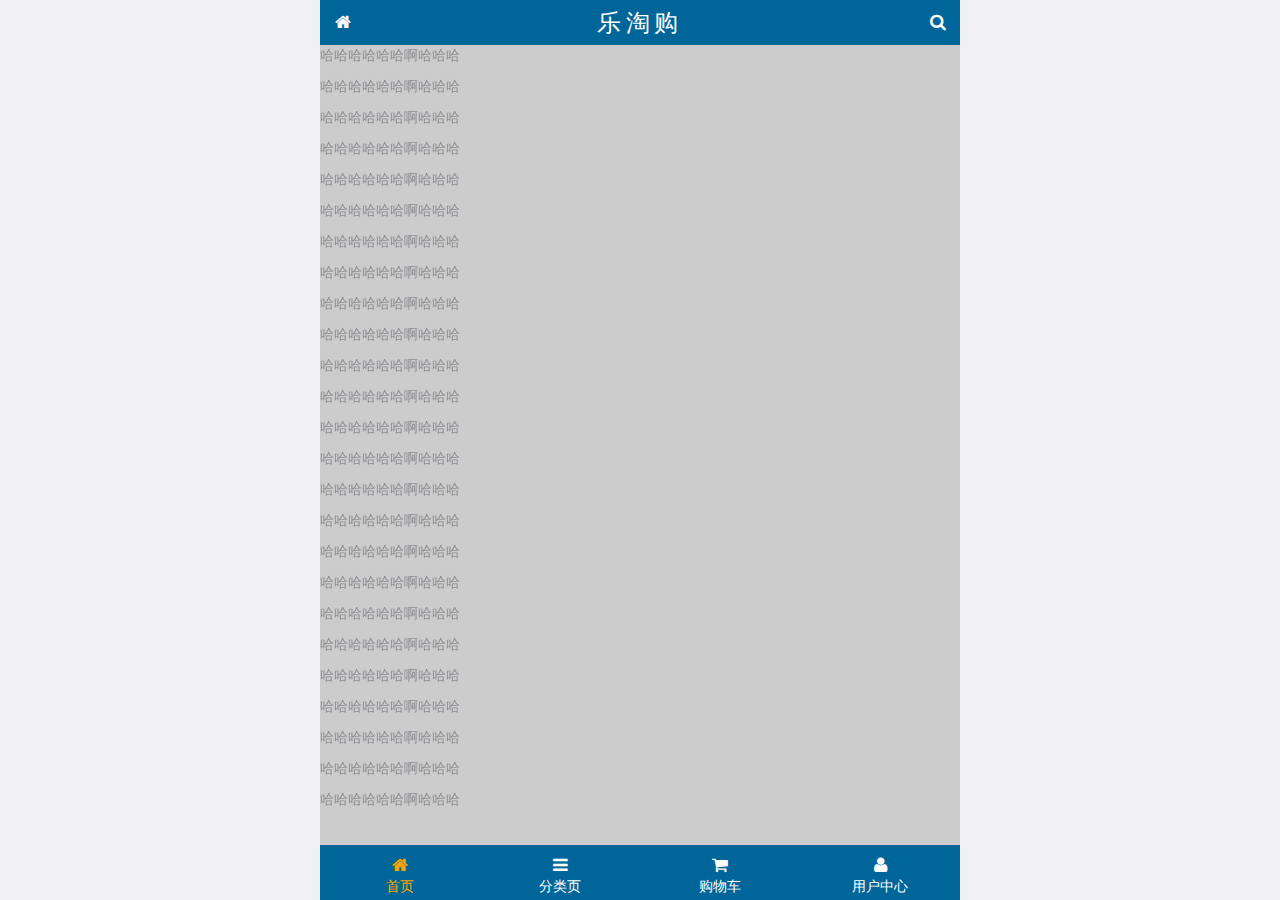
<file: 2/index.html>
<!DOCTYPE html>
<html lang="en">

<head>
    <meta charset="UTF-8">
    <meta name="viewport" content="width=device-width, initial-scale=1.0">
    <meta http-equiv="X-UA-Compatible" content="ie=edge">
    <link rel="stylesheet" href="./css/common.css">
    <link rel="stylesheet" href="./lib/mui/css/mui.css">
    <link rel="stylesheet" href="./lib/fa/css/font-awesome.css">
    <title>happy淘 phone</title>
</head>

<body>
    <div class="container">
        <!--------------- 头部区域 ------------------>
        <div class="header">
            <div class="icon_left">
                <a href="#">
                    <i class="fa fa-home"></i>
                </a>
            </div>
            <h3>乐淘购</h3>
            <div class="icon_right">
                <a href="#">
                    <i class="fa fa-search"></i>
                </a>
            </div>
        </div>
        <!--------------- 内容区域 ------------------>
        <div class="content">
            <div class="mui-scroll-wrapper">
                <div class="mui-scroll">
                    <p>哈哈哈哈哈哈啊哈哈哈</p>
                    <p>哈哈哈哈哈哈啊哈哈哈</p>
                    <p>哈哈哈哈哈哈啊哈哈哈</p>
                    <p>哈哈哈哈哈哈啊哈哈哈</p>
                    <p>哈哈哈哈哈哈啊哈哈哈</p>
                    <p>哈哈哈哈哈哈啊哈哈哈</p>
                    <p>哈哈哈哈哈哈啊哈哈哈</p>
                    <p>哈哈哈哈哈哈啊哈哈哈</p>
                    <p>哈哈哈哈哈哈啊哈哈哈</p>
                    <p>哈哈哈哈哈哈啊哈哈哈</p>
                    <p>哈哈哈哈哈哈啊哈哈哈</p>
                    <p>哈哈哈哈哈哈啊哈哈哈</p>
                    <p>哈哈哈哈哈哈啊哈哈哈</p>
                    <p>哈哈哈哈哈哈啊哈哈哈</p>
                    <p>哈哈哈哈哈哈啊哈哈哈</p>
                    <p>哈哈哈哈哈哈啊哈哈哈</p>
                    <p>哈哈哈哈哈哈啊哈哈哈</p>
                    <p>哈哈哈哈哈哈啊哈哈哈</p>
                    <p>哈哈哈哈哈哈啊哈哈哈</p>
                    <p>哈哈哈哈哈哈啊哈哈哈</p>
                    <p>哈哈哈哈哈哈啊哈哈哈</p>
                    <p>哈哈哈哈哈哈啊哈哈哈</p>
                    <p>哈哈哈哈哈哈啊哈哈哈</p>
                    <p>哈哈哈哈哈哈啊哈哈哈</p>
                    <p>哈哈哈哈哈哈啊哈哈哈</p>
                </div>
            </div>
        </div>
        <!--------------- 底部区域 ------------------>
        <div class="footer">
            <ul>
                <li><a class="current" href="#"><i class="fa fa-home"></i>
                        <p>首页</p>
                    </a></li>
                <li><a href="#"><i class="fa fa-bars"></i>
                        <p>分类页</p>
                    </a></li>
                <li><a href="#"><i class="fa fa-shopping-cart"></i>
                        <p>购物车</p>
                    </a></li>
                <li><a href="#"><i class="fa fa-user"></i>
                        <p>用户中心</p>
                    </a></li>
            </ul>
        </div>
    </div>

    <script src="./lib/mui/js/mui.js"></script>
    <script src="./lib/zepto/zepto.min.js"></script>
    <script src="./js/common.js"></script>
</body>

</html>
</file>
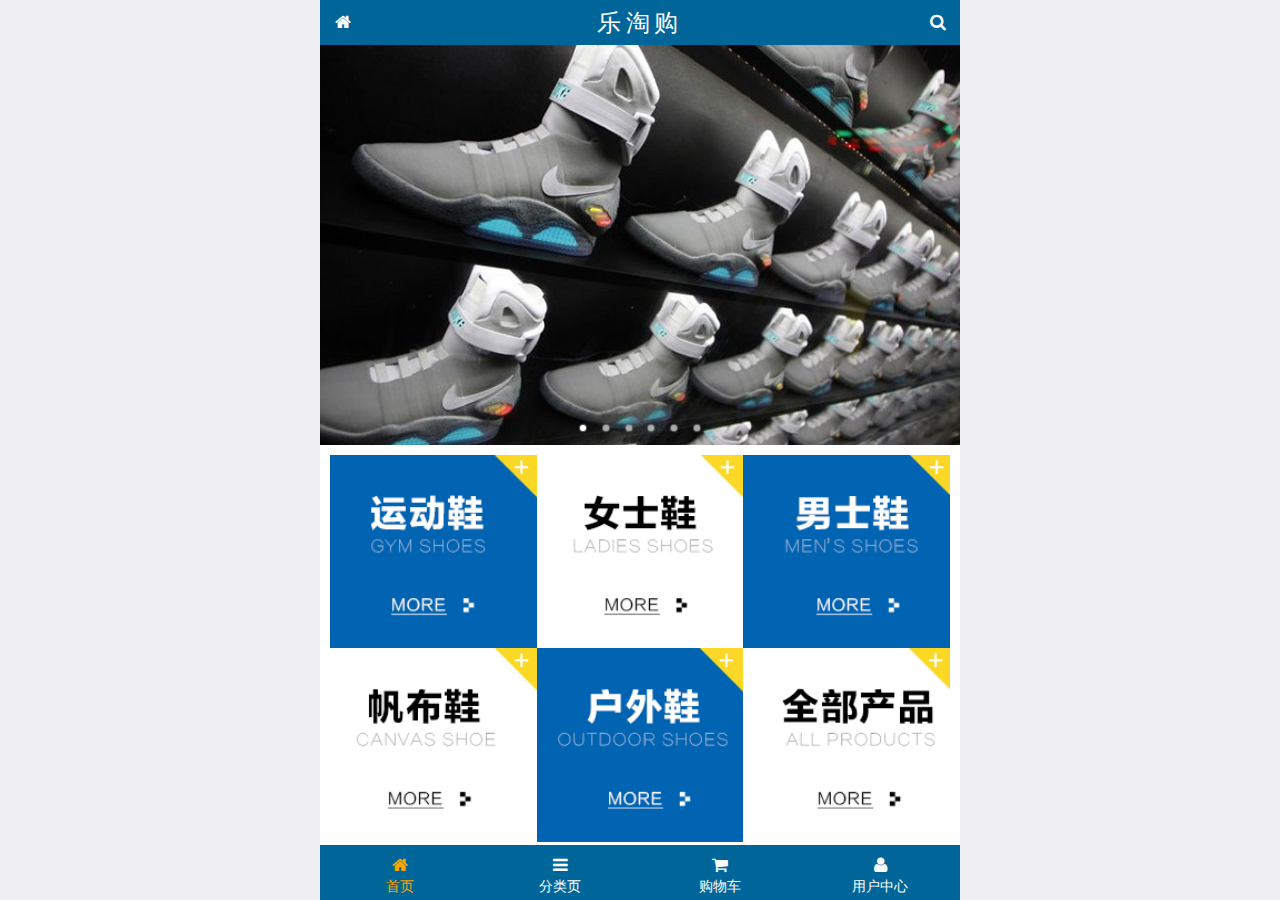
<file: public/front/index.html>
<!DOCTYPE html>
<html lang="en">

<head>
    <meta charset="UTF-8">
    <meta name="viewport" content="width=device-width, initial-scale=1.0">
    <meta http-equiv="X-UA-Compatible" content="ie=edge">
    <link rel="stylesheet" href="./css/common.css">
    <link rel="stylesheet" href="./lib/mui/css/mui.css">
    <link rel="stylesheet" href="./lib/fa/css/font-awesome.css">
    <title>happy淘 phone</title>
</head>

<body>
    <div class="container">
        <!--------------- 头部区域 ------------------>
        <div class="header">
            <div class="icon_left">
                <a href="#">
                    <i class="fa fa-home"></i>
                </a>
            </div>
            <h3>乐淘购</h3>
            <div class="icon_right">
                <a href="search.html">
                    <i class="fa fa-search"></i>
                </a>
            </div>
        </div>
        <!--------------- 内容区域 ------------------>
        <div class="content">
            <div class="mui-scroll-wrapper">
                <div class="mui-scroll">
                    <!--------------- 轮播图 ------------------>
                    <div class="mui-slider">
                        <div class="mui-slider-group">
                            <div class="mui-slider-item mui-slider-item-duplicate"><a href="#"><img src="./images/banner6.png" /></a></div>
                            <div class="mui-slider-item"><a href="#"><img src="./images/banner1.png" /></a></div>
                            <div class="mui-slider-item"><a href="#"><img src="./images/banner2.png" /></a></div>
                            <div class="mui-slider-item"><a href="#"><img src="./images/banner3.png" /></a></div>
                            <div class="mui-slider-item"><a href="#"><img src="./images/banner4.png" /></a></div>
                            <div class="mui-slider-item"><a href="#"><img src="./images/banner5.png" /></a></div>
                            <div class="mui-slider-item"><a href="#"><img src="./images/banner6.png" /></a></div>
                            <div class="mui-slider-item mui-slider-item-duplicate"><a href="#"><img src="./images/banner1.png" /></a></div>
                        </div>
                        <!-- 小圆点 -->
                        <div class="mui-slider-indicator">
                            <div class="mui-indicator mui-active"></div>
                            <div class="mui-indicator"></div>
                            <div class="mui-indicator"></div>
                            <div class="mui-indicator"></div>
                            <div class="mui-indicator"></div>
                            <div class="mui-indicator"></div>
                        </div>
                    </div>
                    <!--------------- 导航栏 ------------------>
                    <div class="nav">
                        <ul class="mui-clearfix">
                            <li><a href="#"><img src="./images/nav1.png" alt=""></a></li>
                            <li><a href="#"><img src="./images/nav2.png" alt=""></a></li>
                            <li><a href="#"><img src="./images/nav3.png" alt=""></a></li>
                            <li><a href="#"><img src="./images/nav4.png" alt=""></a></li>
                            <li><a href="#"><img src="./images/nav5.png" alt=""></a></li>
                            <li><a href="#"><img src="./images/nav6.png" alt=""></a></li>
                        </ul>
                    </div>
                    <!--------------- 商品区域 ------------------>
                    <div class="goods">
                        <ul>
                            <li><a href="#">
                                <img src="./images/product.jpg" alt="">
                                <p class="mui-ellipsis-2">adidas阿迪达斯 男式 场下休闲篮球鞋S83700场下休闲篮球鞋S83700 </p>
                                <p>
                                    <span class="price">￥560</span>
                                    <span class="oldPrice">￥580</span>
                                </p>
                                <button class="mui-btn mui-btn-primary">立即购买</button>
                            </a></li>
                            <li><a href="#">
                                <img src="./images/product.jpg" alt="">
                                <p class="mui-ellipsis-2">adidas阿迪达斯 男式 场下休闲篮球鞋S83700场下休闲篮球鞋S83700 </p>
                                <p>
                                    <span class="price">￥560</span>
                                    <span class="oldPrice">￥580</span>
                                </p>
                                <button class="mui-btn mui-btn-primary">立即购买</button>
                            </a></li>
                            <li><a href="#">
                                <img src="./images/product.jpg" alt="">
                                <p class="mui-ellipsis-2">adidas阿迪达斯 男式 场下休闲篮球鞋S83700场下休闲篮球鞋S83700 </p>
                                <p>
                                    <span class="price">￥560</span>
                                    <span class="oldPrice">￥580</span>
                                </p>
                                <button class="mui-btn mui-btn-primary">立即购买</button>
                            </a></li>
                            <li><a href="#">
                                <img src="./images/product.jpg" alt="">
                                <p class="mui-ellipsis-2">adidas阿迪达斯 男式 场下休闲篮球鞋S83700场下休闲篮球鞋S83700 </p>
                                <p>
                                    <span class="price">￥560</span>
                                    <span class="oldPrice">￥580</span>
                                </p>
                                <button class="mui-btn mui-btn-primary">立即购买</button>
                            </a></li>
                        </ul>
                    </div>
                </div>
            </div>
        </div>
        <!--------------- 底部区域 ------------------>
        <div class="footer">
            <ul>
                <li><a class="current" href="#"><i class="fa fa-home"></i>
                        <p>首页</p>
                    </a></li>
                <li><a href="category.html"><i class="fa fa-bars"></i>
                        <p>分类页</p>
                    </a></li>
                <li><a href="#"><i class="fa fa-shopping-cart"></i>
                        <p>购物车</p>
                    </a></li>
                <li><a href="#"><i class="fa fa-user"></i>
                        <p>用户中心</p>
                    </a></li>
            </ul>
        </div>
    </div>

    <script src="./lib/mui/js/mui.js"></script>
    <script src="./lib/zepto/zepto.min.js"></script>
    <script src="./js/common.js"></script>
</body>

</html>
</file>
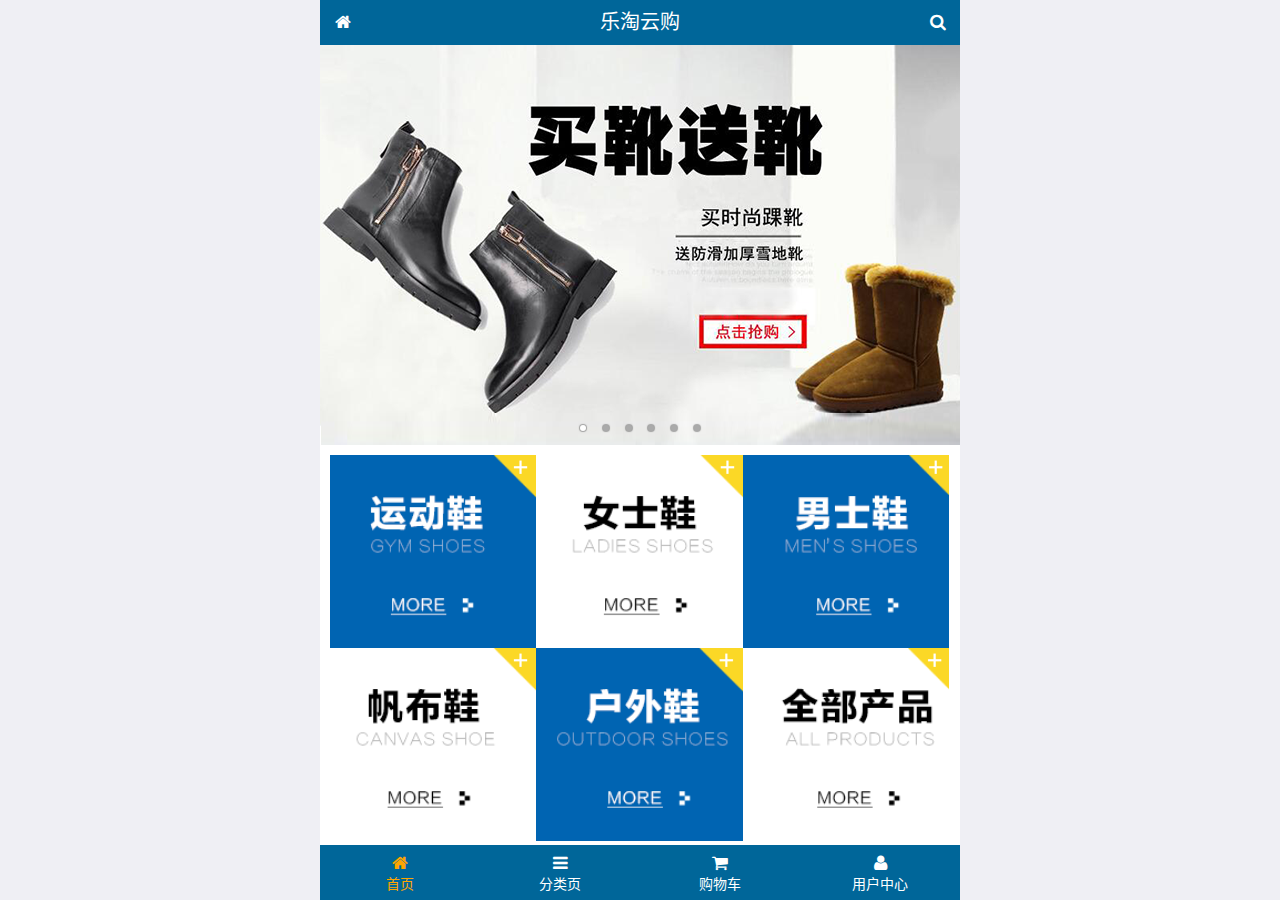
<file: public/front2/index.html>
<!DOCTYPE html>
<html lang="zh-CN">
<head>
  <meta charset="UTF-8">
  <title>乐淘电商</title>
  <meta name="viewport"
        content="width=device-width, user-scalable=no, initial-scale=1.0, maximum-scale=1.0, minimum-scale=1.0">
  <link rel="stylesheet" href="./lib/fa/css/font-awesome.min.css">
  <link rel="stylesheet" href="./lib/mui/css/mui.css">
  <link rel="stylesheet" href="./css/common.css">
  <link rel="stylesheet" href="./css/index.css">
</head>
<body>
<!-- 字体图标库的使用
     1. 引包
     2. 加类名
-->
<!--<span class="fa fa-heartbeat"></span>-->
<!--<span class="fa fa-hourglass-end"></span>-->


<!-- 由于有区域滚动, 中间内容是自适应的, 所以需要一个全屏容器 -->
<div class="lt_container">
  <div class="lt_header">
    <a href="index.html" class="icon_left"><i class="fa fa-home"></i></a>
    <h3>乐淘云购</h3>
    <a href="search.html" class="icon_right"><i class="fa fa-search"></i></a>
  </div>

  <div class="lt_main">
    <div class="mui-scroll-wrapper">
      <div class="mui-scroll">
        <!--这里放置真实显示的DOM内容-->

        <!-- 轮播图组件 -->
        <div class="mui-slider">
          <!-- 图片group区域 -->
          <div class="mui-slider-group mui-slider-loop">
            <!-- 添加两张假图 -->
            <div class="mui-slider-item mui-slider-item-duplicate"><a href="#"><img src="./images/banner6.png" /></a></div>

            <div class="mui-slider-item"><a href="#"><img src="./images/banner1.png" /></a></div>
            <div class="mui-slider-item"><a href="#"><img src="./images/banner2.png" /></a></div>
            <div class="mui-slider-item"><a href="#"><img src="./images/banner3.png" /></a></div>
            <div class="mui-slider-item"><a href="#"><img src="./images/banner4.png" /></a></div>
            <div class="mui-slider-item"><a href="#"><img src="./images/banner5.png" /></a></div>
            <div class="mui-slider-item"><a href="#"><img src="./images/banner6.png" /></a></div>

            <div class="mui-slider-item mui-slider-item-duplicate"><a href="#"><img src="./images/banner1.png" /></a></div>
          </div>

          <!-- 小圆点 -->
          <div class="mui-slider-indicator">
            <div class="mui-indicator mui-active"></div>
            <div class="mui-indicator"></div>
            <div class="mui-indicator"></div>
            <div class="mui-indicator"></div>
            <div class="mui-indicator"></div>
            <div class="mui-indicator"></div>
          </div>
        </div>


        <!-- 导航部分 -->
        <div class="lt_nav">
          <ul class="mui-clearfix">
            <li><a href="#"><img src="./images/nav1.png" alt=""></a></li>
            <li><a href="#"><img src="./images/nav2.png" alt=""></a></li>
            <li><a href="#"><img src="./images/nav3.png" alt=""></a></li>
            <li><a href="#"><img src="./images/nav4.png" alt=""></a></li>
            <li><a href="#"><img src="./images/nav5.png" alt=""></a></li>
            <li><a href="#"><img src="./images/nav6.png" alt=""></a></li>
          </ul>
        </div>

        <!-- 产品部分 -->
        <div class="lt_product">
          <ul class="mui-clearfix">
            <li>
              <a href="#">
                <img src="./images/product.jpg" alt="">
                <p class="mui-ellipsis-2">adidas阿迪达斯 男式 场下休闲篮球鞋S83700场下休闲篮球鞋S83700 </p>
                <p>
                  <span class="price">¥560</span>
                  <span class="oldPrice">¥580</span>
                </p>
                <button class="mui-btn mui-btn-primary">立即购买</button>
              </a>
            </li>
            <li>
              <a href="#">
                <img src="./images/product.jpg" alt="">
                <p class="mui-ellipsis-2">adidas阿迪达斯 男式 场下休闲篮球鞋S83700场下休闲篮球鞋S83700 </p>
                <p>
                  <span class="price">¥560</span>
                  <span class="oldPrice">¥580</span>
                </p>
                <button class="mui-btn mui-btn-primary">立即购买</button>
              </a>
            </li>
            <li>
              <a href="#">
                <img src="./images/product.jpg" alt="">
                <p class="mui-ellipsis-2">adidas阿迪达斯 男式 场下休闲篮球鞋S83700场下休闲篮球鞋S83700 </p>
                <p>
                  <span class="price">¥560</span>
                  <span class="oldPrice">¥580</span>
                </p>
                <button class="mui-btn mui-btn-primary">立即购买</button>
              </a>
            </li>
            <li>
              <a href="#">
                <img src="./images/product.jpg" alt="">
                <p class="mui-ellipsis-2">adidas阿迪达斯 男式 场下休闲篮球鞋S83700场下休闲篮球鞋S83700 </p>
                <p>
                  <span class="price">¥560</span>
                  <span class="oldPrice">¥580</span>
                </p>
                <button class="mui-btn mui-btn-primary">立即购买</button>
              </a>
            </li>
          </ul>
        </div>

      </div>
    </div>
  </div>

  <div class="lt_footer">
    <ul>
      <li>
        <a class="current" href="index.html">
          <i class="fa fa-home"></i>
          <p>首页</p>
        </a>
      </li>
      <li>
        <a href="category.html">
          <i class="fa fa-bars"></i>
          <p>分类页</p>
        </a>
      </li>
      <li>
        <a href="cart.html">
          <i class="fa fa-shopping-cart"></i>
          <p>购物车</p>
        </a>
      </li>
      <li>
        <a href="user.html">
          <i class="fa fa-user"></i>
          <p>用户中心</p>
        </a>
      </li>
    </ul>
  </div>
</div>



<script src="./lib/mui/js/mui.js"></script>
<script src="./lib/zepto/zepto.min.js"></script>
<script src="./js/common.js"></script>

</body>
</html>
</file>
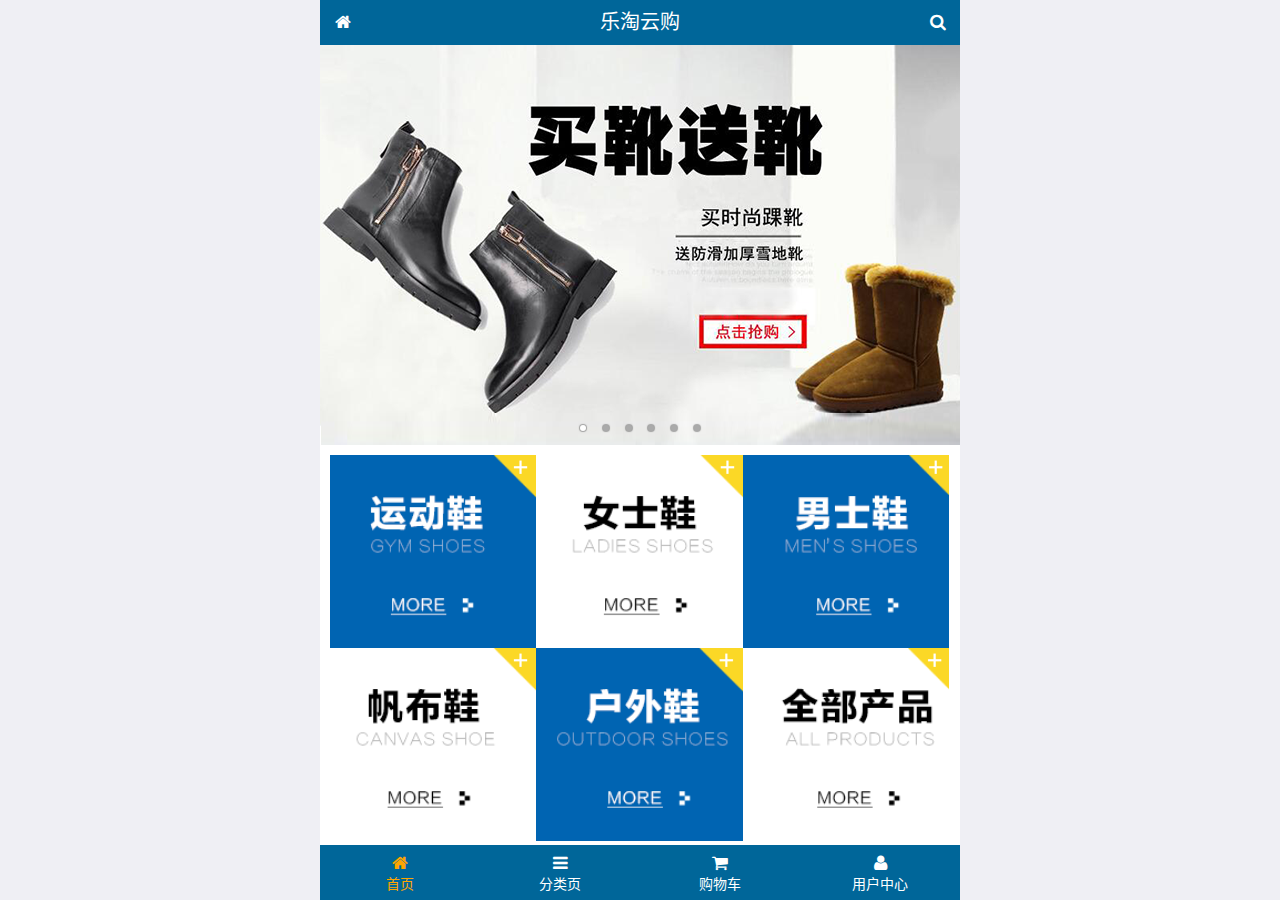
<file: public/mobile/index.html>
<!DOCTYPE html>
<html lang="zh-CN">
<head>
  <meta charset="UTF-8">
  <title>乐淘商城</title>
  <meta name="viewport" content="width=device-width, user-scalable=no, initial-scale=1.0, maximum-scale=1.0, minimum-scale=1.0">
  <!-- 引入字体图标库的css -->
  <link rel="stylesheet" href="./lib/fa/css/font-awesome.min.css">
  <link rel="stylesheet" href="./lib/mui/css/mui.css">
  <link rel="stylesheet" href="./css/common.css">
  <link rel="stylesheet" href="./css/index.css">
  <link rel="icon" href="favicon.ico">
</head>
<body>
<!--<span class="fa fa-pause"></span>-->
<!--<span class="mui-icon mui-icon-camera"></span>-->

<!-- 全屏容器 -->
<div class="lt_container">

  <!-- 乐淘头部 -->
  <div class="lt_header">
    <a href="index.html" class="icon_left"><i class="fa fa-home"></i></a>
    <h3>乐淘云购</h3>
    <a href="search.html" class="icon_right"><i class="fa fa-search"></i></a>
  </div>

  <!-- 乐淘主体 -->
  <div class="lt_main">
    <div class="mui-scroll-wrapper">
      <div class="mui-scroll">
        <!--这里放置真实显示的DOM内容-->

        <!-- 轮播图 -->
        <div class="mui-slider">

          <!-- 图片区域 -->
          <div class="mui-slider-group mui-slider-loop">
            <!-- 添加假图 -->
            <div class="mui-slider-item mui-slider-item-duplicate">
              <a href="#"><img src="./images/banner6.png" /></a>
            </div>

            <div class="mui-slider-item"><a href="#"><img src="./images/banner1.png" /></a></div>
            <div class="mui-slider-item"><a href="#"><img src="./images/banner2.png" /></a></div>
            <div class="mui-slider-item"><a href="#"><img src="./images/banner3.png" /></a></div>
            <div class="mui-slider-item"><a href="#"><img src="./images/banner4.png" /></a></div>
            <div class="mui-slider-item"><a href="#"><img src="./images/banner5.png" /></a></div>
            <div class="mui-slider-item"><a href="#"><img src="./images/banner6.png" /></a></div>

            <!-- 添加假图 -->
            <div class="mui-slider-item mui-slider-item-duplicate">
              <a href="#"><img src="./images/banner1.png" /></a>
            </div>
          </div>

          <!-- 小圆点结构 -->
          <div class="mui-slider-indicator">
            <div class="mui-indicator mui-active"></div>
            <div class="mui-indicator"></div>
            <div class="mui-indicator"></div>
            <div class="mui-indicator"></div>
            <div class="mui-indicator"></div>
            <div class="mui-indicator"></div>
          </div>

        </div>

        <!-- 导航区域 -->
        <div class="lt_nav">
          <ul class="mui-clearfix">
            <li><a href="#"><img src="./images/nav1.png" alt=""></a></li>
            <li><a href="#"><img src="./images/nav2.png" alt=""></a></li>
            <li><a href="#"><img src="./images/nav3.png" alt=""></a></li>
            <li><a href="#"><img src="./images/nav4.png" alt=""></a></li>
            <li><a href="#"><img src="./images/nav5.png" alt=""></a></li>
            <li><a href="#"><img src="./images/nav6.png" alt=""></a></li>
          </ul>
        </div>

        <!-- 产品区域 -->
        <div class="lt_product">
          <ul>
            <li class="lt_product_item">
              <a href="#">
                <img src="./images/product.jpg" alt="">
                <p class="info mui-ellipsis-2">adidas阿迪达斯 男式 场下休闲篮球鞋S83700场下休闲篮球鞋S83700 </p>
                <p>
                  <span class="price">¥560</span>
                  <span class="oldPrice">¥580</span>
                </p>
                <button class="mui-btn mui-btn-primary">立即购买</button>
              </a>
            </li>
            <li class="lt_product_item">
              <a href="#">
                <img src="./images/product.jpg" alt="">
                <p class="info mui-ellipsis-2">adidas阿迪达斯 男式 场下休闲篮球鞋S83700场下休闲篮球鞋S83700 </p>
                <p>
                  <span class="price">¥560</span>
                  <span class="oldPrice">¥580</span>
                </p>
                <button class="mui-btn mui-btn-primary">立即购买</button>
              </a>
            </li>
            <li class="lt_product_item">
              <a href="#">
                <img src="./images/product.jpg" alt="">
                <p class="info mui-ellipsis-2">adidas阿迪达斯 男式 场下休闲篮球鞋S83700场下休闲篮球鞋S83700 </p>
                <p>
                  <span class="price">¥560</span>
                  <span class="oldPrice">¥580</span>
                </p>
                <button class="mui-btn mui-btn-primary">立即购买</button>
              </a>
            </li>
            <li class="lt_product_item">
              <a href="#">
                <img src="./images/product.jpg" alt="">
                <p class="info mui-ellipsis-2">adidas阿迪达斯 男式 场下休闲篮球鞋S83700场下休闲篮球鞋S83700 </p>
                <p>
                  <span class="price">¥560</span>
                  <span class="oldPrice">¥580</span>
                </p>
                <button class="mui-btn mui-btn-primary">立即购买</button>
              </a>
            </li>
            <li class="lt_product_item">
              <a href="#">
                <img src="./images/product.jpg" alt="">
                <p class="info mui-ellipsis-2">adidas阿迪达斯 男式 场下休闲篮球鞋S83700场下休闲篮球鞋S83700 </p>
                <p>
                  <span class="price">¥560</span>
                  <span class="oldPrice">¥580</span>
                </p>
                <button class="mui-btn mui-btn-primary">立即购买</button>
              </a>
            </li>
            <li class="lt_product_item">
              <a href="#">
                <img src="./images/product.jpg" alt="">
                <p class="info mui-ellipsis-2">adidas阿迪达斯 男式 场下休闲篮球鞋S83700场下休闲篮球鞋S83700 </p>
                <p>
                  <span class="price">¥560</span>
                  <span class="oldPrice">¥580</span>
                </p>
                <button class="mui-btn mui-btn-primary">立即购买</button>
              </a>
            </li>
            <li class="lt_product_item">
              <a href="#">
                <img src="./images/product.jpg" alt="">
                <p class="info mui-ellipsis-2">adidas阿迪达斯 男式 场下休闲篮球鞋S83700场下休闲篮球鞋S83700 </p>
                <p>
                  <span class="price">¥560</span>
                  <span class="oldPrice">¥580</span>
                </p>
                <button class="mui-btn mui-btn-primary">立即购买</button>
              </a>
            </li>
            <li class="lt_product_item">
              <a href="#">
                <img src="./images/product.jpg" alt="">
                <p class="info mui-ellipsis-2">adidas阿迪达斯 男式 场下休闲篮球鞋S83700场下休闲篮球鞋S83700 </p>
                <p>
                  <span class="price">¥560</span>
                  <span class="oldPrice">¥580</span>
                </p>
                <button class="mui-btn mui-btn-primary">立即购买</button>
              </a>
            </li>
          </ul>
        </div>

      </div>
    </div>
  </div>

  <!-- 乐淘底部 -->
  <div class="lt_footer">
    <ul>
      <li><a href="index.html" class="current"><i class="fa fa-home"></i><p>首页</p></a></li>
      <li><a href="category.html"><i class="fa fa-bars"></i><p>分类页</p></a></li>
      <li><a href="cart.html"><i class="fa fa-shopping-cart"></i><p>购物车</p></a></li>
      <li><a href="user.html"><i class="fa fa-user"></i><p>用户中心</p></a></li>
    </ul>
  </div>
</div>


<script src="./lib/zepto/zepto.min.js"></script>
<script src="./lib/mui/js/mui.js"></script>
<script src="./js/common.js"></script>
</body>
</html>
</file>
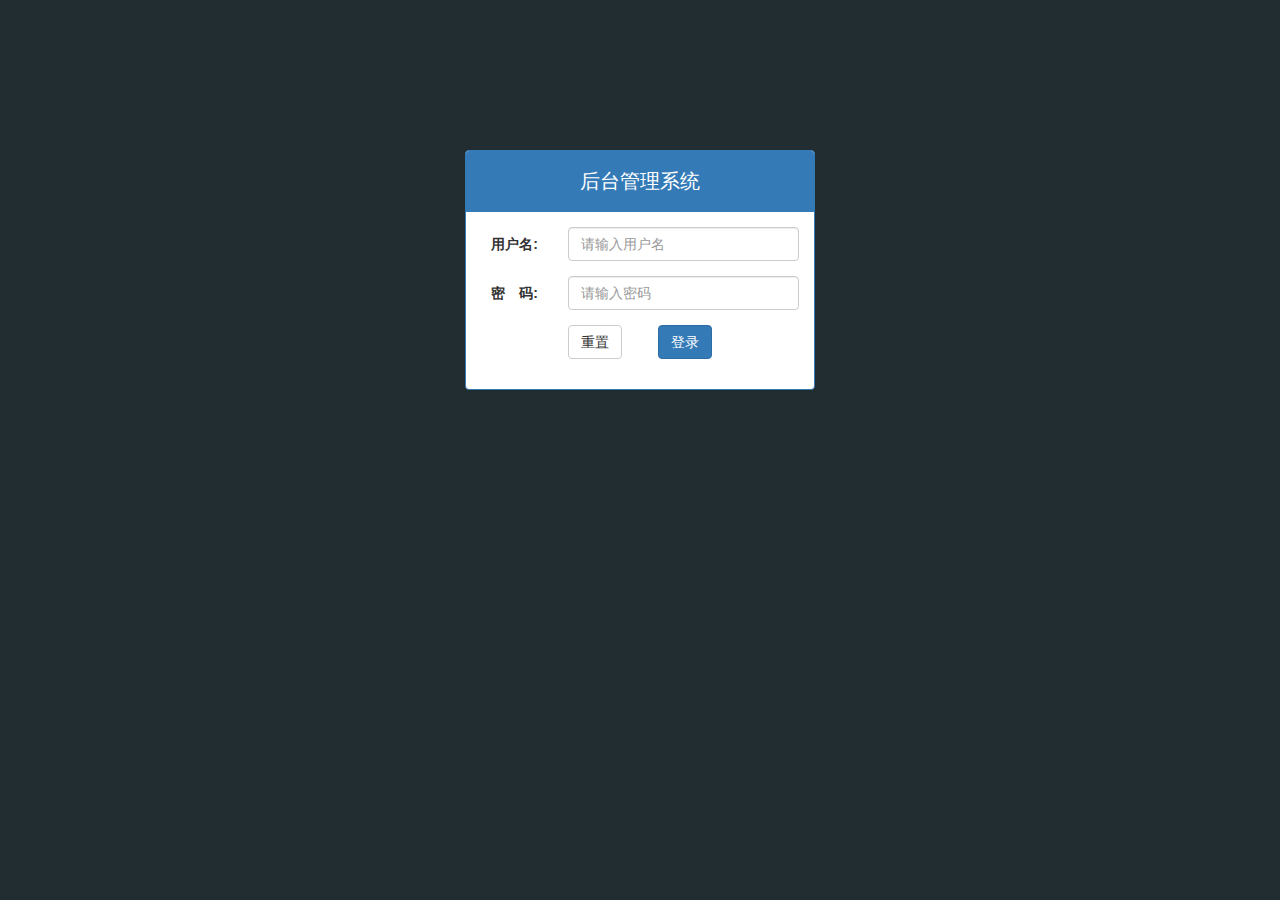
<file: login.html>
<!DOCTYPE html>
<html lang="en">

<head>
    <meta charset="UTF-8">
    <meta name="viewport" content="width=device-width, initial-scale=1.0">
    <meta http-equiv="X-UA-Compatible" content="ie=edge">
    <link rel="stylesheet" href="./lib/bootstrap/css/bootstrap.css">
    <link rel="stylesheet" href="./lib/bootstrap-validator/css/bootstrapValidator.min.css">
    <link rel="stylesheet" href="./lib/nprogress/nprogress.css">
    <link rel="stylesheet" href="./css/common.css">
    <title>happy淘</title>
</head>

<body class="body_bg">

    <div class="container">
        <div class="col-lg-4 col-lg-offset-4 mar-t">
            <div class="panel panel-primary">
                <div class="panel-heading">
                    <h3 class="panel-title">后台管理系统</h3>
                </div>
                <div class="panel-body"> 
                    <form id="form" class="form-horizontal">
                        <div class="form-group">
                            <label for="username" class="col-sm-3 control-label">用户名:</label>
                            <div class="col-sm-9">
                                <input name="username" type="text" class="form-control" id="username" placeholder="请输入用户名">
                            </div>
                        </div>
                        <div class="form-group">
                            <label for="password" class="col-sm-3 control-label">密　码:</label>
                            <div class="col-sm-9">
                                <input name="password" type="password" class="form-control" id="password" placeholder="请输入密码">
                            </div>
                        </div>
                        <div class="form-group">
                            <div class="col-sm-offset-3 col-sm-6">
                                <button class="btn btn-default pull-left" type="reset" class="btn btn-default">重置</button>
                                <button class="btn btn-primary pull-right" type="submit" class="btn btn-default">登录</button>
                            </div>
                        </div>
                    </form>
                </div>
            </div>
        </div>
    </div>

    <script src="./lib/jquery/jquery.min.js"></script>
    <script src="./lib/bootstrap/js/bootstrap.min.js"></script>
    <script src="./lib/bootstrap-validator/js/bootstrapValidator.min.js"></script>
    <script src="./lib/nprogress/nprogress.js"></script>
    <script src="./js/login.js"></script>
    <script src="./js/common.js"></script>
</body>

</html>
</file>
<file: 2/css/common.css>
html, body{
  width: 100%;
  height: 100%;
}

ul,li,ol{
  list-style: none;
  padding: 0;
  margin: 0;
}


.container{
  max-width: 640px;
  height: 100%;
  width: 100%;
  background-color: #ccc;
  margin: 0 auto;
  position: relative;
  overflow: hidden;
  padding-top: 45px;
  padding-bottom: 55px;
}

/* -------------- 头部区域 ---------------- */
.header{
  height: 45px;
  width: 100%;
  background-color: #006699;
  position: absolute;
  top: 0;
  left: 0;
  padding: 0 45px 0 45px;
  text-align: center;
}

.header h3{
  margin: 0;
  padding: 0;
  line-height: 45px;
  color: #fff;
  font-weight: 400;
  letter-spacing: .2em;
}

.header .icon_left,
.header .icon_right{
  width: 45px;
  height: 45px;
  position: absolute;
  top: 0;
  text-align: center;
  line-height: 45px;
}

.header .icon_left i,
.header .icon_right i{
  color: #fff;
}

.header .icon_left{
  left: 0;
}

.header .icon_right{
  right: 0;
}

/* -------------- 内容区域 ---------------- */
.content{
  width: 100%;
  height: 100%;
  position: relative;
}

/* -------------- 底部区域 ---------------- */
.footer{
  width: 100%;
  height: 55px;
  background-color: #006699;
  position: absolute;
  bottom: 0;
  left: 0;
  text-align: center;
}

.footer li{
  width: 25%;
  float: left;
  margin-top: 10px;
}

.footer li a{
  color: #fff;
}

.footer li a p{
  color: #fff;
}

.footer li a.current{
  color: #FFA500;
}

.footer li a.current p{
  color: #FFA500;
}
</file>
<file: public/front/css/common.css>
html, body{
  width: 100%;
  height: 100%;
}

ul,li,ol{
  list-style: none;
  padding: 0;
  margin: 0;
}


.container{
  max-width: 640px;
  height: 100%;
  width: 100%;
  margin: 0 auto;
  position: relative;
  overflow: hidden;
  padding-top: 45px;
  padding-bottom: 55px;
  background-color: #fff;
}

/* -------------- 头部区域 ---------------- */
.header{
  height: 45px;
  width: 100%;
  background-color: #006699;
  position: absolute;
  top: 0;
  left: 0;
  padding: 0 45px 0 45px;
  text-align: center;
}

.header h3{
  margin: 0;
  padding: 0;
  line-height: 45px;
  color: #fff;
  font-weight: 400;
  letter-spacing: .2em;
}

.header .icon_left,
.header .icon_right{
  width: 45px;
  height: 45px;
  position: absolute;
  top: 0;
  text-align: center;
  line-height: 45px;
}

.header .icon_left i,
.header .icon_right i{
  color: #fff;
}

.header .icon_left{
  left: 0;
}

.header .icon_right{
  right: 0;
}

/* -------------- 内容区域 ---------------- */
.content{
  width: 100%;
  height: 100%;
  position: relative;
}

/* -------------- 导航区域 ---------------- */
.content .nav{
  padding: 10px;
}

.content .nav li {
  width: 33.33%;
  float: left;
}

.content .nav li img{
  display: block;
  width: 100%;
}

/* -------------- 商品区域 ---------------- */
.goods{
  padding: 10px;
}

.goods li{
  width: 48%;
  border: 1px solid #ccc;
  border-radius: 10px;
  float: left;
  padding: 10px;
  margin-top: 10px;
  text-align: center;
}

.goods li:nth-child(2n+1){
  margin-right: 4%;
}

.goods li img{
  display: block;
  width: 100%;
}

.goods li .price{
  color: red;
}

.goods li .oldPrice{
  text-decoration: line-through;
}

/* -------------- 底部区域 ---------------- */
.footer{
  width: 100%;
  height: 55px;
  background-color: #006699;
  position: absolute;
  bottom: 0;
  left: 0;
  text-align: center;
}

.footer li{
  width: 25%;
  float: left;
  margin-top: 10px;
}

.footer li a{
  color: #fff;
}

.footer li a p{
  color: #fff;
}

.footer li a.current{
  color: #FFA500;
}

.footer li a.current p{
  color: #FFA500;
}
</file>
<file: public/front2/css/common.css>
/* 重置 ul 默认样式 */
ul {
  list-style: none;
  margin: 0;
  padding: 0;
}
img {
  display: block;
  width: 100%;
}


html, body {
  width: 100%;
  height: 100%;
}
.lt_container {
  width: 100%;
  height: 100%;
  background-color: #fff;
  max-width: 640px;
  min-width: 320px;
  margin: 0 auto;
  padding-top: 45px;
  padding-bottom: 55px;
  position: relative;
  overflow: hidden;
}
.lt_header {
  width: 100%;
  height: 45px;
  position: absolute;
  left: 0;
  top: 0;
  background-color: #006699;
  padding: 0 45px;
}
.lt_header .icon_left,
.lt_header .icon_right {
  width: 45px;
  height: 45px;
  position: absolute;
  top: 0;
  text-align: center;
  line-height: 45px;
  color: #fff;
}
.lt_header .icon_left {
  left: 0;
}
.lt_header .icon_right {
  right: 0;
}
.lt_header h3 {
  font-size: 20px;
  text-align: center;
  color: #fff;
  line-height: 45px;
  font-weight: normal;
  margin: 0;
}



.lt_footer {
  width: 100%;
  height: 55px;
  position: absolute;
  left: 0;
  bottom: 0;
  background-color: #006699;
}
.lt_footer li {
  float: left;
  width: 25%;
}
.lt_footer li a {
  display: block;
  text-align: center;
  color: #fff;
  padding-top: 8px;
}
.lt_footer li a p {
  margin: 0;
  color: #fff;
}
.lt_footer li a.current {
  color: orange;
}
.lt_footer li a.current p {
  color: orange;
}


.lt_main {
  width: 100%;
  height: 100%;
  /* 由于mui的区域滚动, 是基于定位来, 布局容器的(宽高百分之百), 父元素需要有定位 */
  position: relative;
}



/* 公共的搜索框样式 */
.lt_search {
  padding: 10px;
  position: relative;
}
.lt_search .search_input {
  font-size: 12px;
  margin: 0;
  height: 34px;
  border: 1px solid #007AFF;
  border-radius: 5px;
}
.lt_search .search_btn {
  position: absolute;
  right: 10px;
  top: 10px;
  border-radius: 0px 5px 5px 0px;
}



/* 公共的产品样式 */

.lt_product {
  padding: 10px;
  text-align: center;
}
.lt_product li {
  float: left;
  width: 48%;
  border: 1px solid #ccc;
  border-radius: 4px;
  margin-bottom: 20px;
}
.lt_product li:nth-child(2n+1) {
  margin-right: 4%;
}
.lt_product li a {
  display: block;
  padding: 10px;
}
.lt_product li .price {
  color: red;
}
.lt_product li .oldPrice {
  text-decoration: line-through;
}
</file>
<file: public/front2/css/index.css>
.lt_nav {
  padding: 10px;
}
.lt_nav li {
  float: left;
  width: 33.3%;
}



.lt_product {
  padding: 10px;
  text-align: center;
}
.lt_product li {
  float: left;
  width: 48%;
  border: 1px solid #ccc;
  border-radius: 4px;
  margin-bottom: 20px;
}
.lt_product li:nth-child(2n+1) {
  margin-right: 4%;
}
.lt_product li a {
  display: block;
  padding: 10px;
}
.lt_product li .price {
  color: red;
}
.lt_product li .oldPrice {
  text-decoration: line-through;
}
</file>
<file: public/mobile/css/common.css>
html, body {
  width: 100%;
  height: 100%;
}

ul {
  list-style: none;
  margin: 0;
  padding: 0;
}
img {
  display: block;
  width: 100%;
}

/* 全屏容器 */
.lt_container {
  width: 100%;
  height: 100%;
  background-color: #fff;
  min-width: 320px;
  max-width: 640px;
  margin: 0 auto;
  position: relative;
  padding-top: 45px;
  padding-bottom: 55px;
}

.lt_header {
  position: absolute;
  left: 0;
  top: 0;
  width: 100%;
  height: 45px;
  background-color: #006699;
  padding-left: 45px;
  padding-right: 45px;
}

.lt_header .icon_left,
.lt_header .icon_right {
  width: 45px;
  height: 45px;
  line-height: 45px;
  text-align: center;
  position: absolute;
  top: 0;
  color: #fff;
}
.lt_header .icon_left {
  left: 0;
}
.lt_header .icon_right {
  right: 0;
}

.lt_header h3 {
  height: 45px;
  line-height: 45px;
  color: #fff;
  font-size: 20px;
  text-align: center;
  margin: 0;
  font-weight: normal;
}



.lt_footer {
  position: absolute;
  left: 0;
  bottom: 0;
  width: 100%;
  height: 55px;
  background-color: #006699;
  overflow: hidden;
}
.lt_footer li {
  float: left;
  width: 25%;
  text-align: center;
}
.lt_footer li a {
  width: 100%;
  height: 100%;
  display: block;
  color: #fff;
  padding-top: 8px;
}
.lt_footer li p {
  color: #fff;
  margin: 0;
}

.lt_footer li a.current {
  color: orange;
}
.lt_footer li a.current p{
  color: orange;
}



.lt_main {
  width: 100%;
  height: 100%;
  position: relative;
}



/* 公共的搜索框样式 */
.lt_search {
  padding: 10px;
  position: relative;
}
.lt_search .search_input {
  height: 34px;
  font-size: 12px;
  margin: 0;
  border-radius: 5px;
  border: 1px solid #007AFF;
}
.lt_search .search_btn {
  position: absolute;
  right: 10px;
  top: 10px;
  border-radius: 0 5px 5px 0;
}



/* 公共的商品样式 */
.lt_product {
  padding: 10px;
}
.lt_product_item {
  border: 1px solid #ccc;
  padding: 10px;
  float: left;
  width: 48%;
  margin-bottom: 10px;
  text-align: center;
}
.lt_product_item a {
  display: block;
  width: 100%;
  height: 100%;
}
.lt_product_item:nth-child(2n+1) {
  margin-right: 4%;
}
.lt_product_item .info {
  text-align: left;
  height: 40px;
}
.lt_product_item .price {
  color: red;
}
.lt_product_item .oldPrice {
  text-decoration: line-through;
}

.lt_product_item img {
  width: 130px;
  height: 130px;
  margin: 0 auto;
}



/* 公共的尺码样式 */
.lt_size span {
  width: 25px;
  height: 25px;
  text-align: center;
  line-height: 25px;
  display: inline-block;
  border: 1px solid #ccc;
  font-size: 12px;
  margin: 3px 0;
}
.lt_size span.current {
  background-color: orange;
  color: #fff;
}
</file>
<file: public/mobile/css/index.css>
.lt_nav {
  padding: 10px;
}
.lt_nav li {
  float: left;
  width: 33.3%;
}
.lt_nav li a {
  display: block;
}
</file>
<file: lib/nprogress/nprogress.css>
/* Make clicks pass-through */
#nprogress {
  pointer-events: none;
}

#nprogress .bar {
  background: greenyellow;

  position: fixed;
  z-index: 10000;
  top: 0;
  left: 0;

  width: 100%;
  height: 2px;
}

/* Fancy blur effect */
#nprogress .peg {
  display: block;
  position: absolute;
  right: 0px;
  width: 100px;
  height: 100%;
  box-shadow: 0 0 10px #29d, 0 0 5px #29d;
  opacity: 1.0;

  -webkit-transform: rotate(3deg) translate(0px, -4px);
      -ms-transform: rotate(3deg) translate(0px, -4px);
          transform: rotate(3deg) translate(0px, -4px);
}

/* Remove these to get rid of the spinner */
#nprogress .spinner {
  display: block;
  position: fixed;
  z-index: 1031;
  top: 15px;
  right: 15px;
}

#nprogress .spinner-icon {
  width: 18px;
  height: 18px;
  box-sizing: border-box;

  border: solid 2px transparent;
  border-top-color: #29d;
  border-left-color: #29d;
  border-radius: 50%;

  -webkit-animation: nprogress-spinner 400ms linear infinite;
          animation: nprogress-spinner 400ms linear infinite;
}

.nprogress-custom-parent {
  overflow: hidden;
  position: relative;
}

.nprogress-custom-parent #nprogress .spinner,
.nprogress-custom-parent #nprogress .bar {
  position: absolute;
}

@-webkit-keyframes nprogress-spinner {
  0%   { -webkit-transform: rotate(0deg); }
  100% { -webkit-transform: rotate(360deg); }
}
@keyframes nprogress-spinner {
  0%   { transform: rotate(0deg); }
  100% { transform: rotate(360deg); }
}
</file>
<file: css/common.css>
.body_bg {
  background-color: #222D32;
}

a:hover,
a:link,
a:active,
a{
  text-decoration: none;
}

ol,li{
  list-style: none;
}

.table > thead > tr > th, .table > tbody > tr > th, .table > tfoot > tr > th, .table > thead > tr > td, .table > tbody > tr > td, .table > tfoot > tr > td{
  vertical-align: middle;
}

.mar-t{
  margin-top: 150px;
}

.mt_20{
  margin-top: 20px;
}

.mar-l-15{
  margin-left: 15px;
}

.pd_20{
  padding-left: 20px;
}

.panel .panel-title{
  height: 40px;
  text-align: center;
  line-height: 40px;
  font-size: 20px;
}

html,body{
  height: 100%;
}

/* ------------------首页侧边栏-------------------*/
.lt_aside{
  width: 180px;
  height: 100%;
  background-color: #222D32;
  position: fixed;
  top: 0;
  left: 0;
  z-index: 999;
  transition: all 1s;
}

/* 用于公共的菜单栏切换 */
.lt_aside.menu_toggle{
  left: -180px;
}

.lt_aside .title{
  height: 50px;
  background-color: #367FA9;
}

.lt_aside .title p{
  color: #fff;
  text-align: center;
  line-height: 50px;
  font-size: 20px;
}

.lt_aside .user{
  height: 180px;
  padding-top: 30px;
  text-align: center;
}

.lt_aside .user img{
  width: 80px;
  height: 80px;
  display: block;
  margin: 0 auto;
  border-radius: 50%;
  margin-bottom: 6px;
}

.lt_aside .user span{
  color: #fff;
  font-size: 16px;
}

.lt_aside .nav ul{
  padding: 0;
}

.lt_aside .nav li{
  line-height: 40px;
  text-align: center;
}

/* 分类管理二级菜单切换 */
.secondary{
  display: none;
}

.lt_aside .nav li i{
  margin-right: 6px;
}

.lt_aside .nav li a{
  display: block;
  color: #fff;
  height: 40px;
  width: 100%;
  border-left: 3px solid transparent;
}

/* 用于导航栏菜单效果 */
.lt_aside .nav li a.current{
  background-color: #1D1F21;
  border-left: 3px solid #006699;
}

/* ------------------首页顶部公共部分-------------------*/
.lt_header{
  height: 50px;
  width: 100%;
  position: fixed;
  top: 0;
  left: 0;
  background-color: #3C8DBC;
  padding-left: 180px;
  transition: all 1s;
}

/* 用于公共的菜单栏切换 */
.lt_header.menu_toggle{
  padding-left: 0;
}

.lt_header a {
  color: #fff;
  font-size: 20px;
  width: 50px;
  height: 50px;
  display: block;
  line-height: 50px;
}

.lt_header .icon_left{
  float: left;
  margin-left: 15px;
}

.lt_header .icon_right{
  float: right;
}

/* ------------------模态框-------------------*/
.modal .modal-body i{
  color: red;
}

/* ------------------面包屑导航-------------------*/
.container-fluid{
  margin-left: 20px;
  padding-top: 50px;
  padding-left: 180px;
  background-color: #fff;
  transition: all 1s;
}
.lt_breadcrumbs{
  background-color: #F5F5F5;
  margin-top: 20px;
  padding: 10px 0 10px 10px;
  border-radius: 10px;
}

.container-fluid.menu_toggle{
  padding-left: 0;
}

.lt_breadcrumbs li{
  display: inline-block;
}

.lt_breadcrumbs .active::after{
  padding: 0 5px;
  color: #ccc;
  content: "/\00a0";
}

/* ------------------首页图表-------------------*/
.lt_content .echarts_left,
.lt_content .echarts_right {
  width: 48%;
  height: 400px;
}

/* ------------------用户管理页表格-------------------*/
.table td{
  text-align: center;
  vertical-align: middle;
}
.table th{
  text-align: center;
}
</file>
<file: lib/bootstrap-validator/css/bootstrapValidator.min.css>
/*!
 * BootstrapValidator (http://bootstrapvalidator.com)
 * The best jQuery plugin to validate form fields. Designed to use with Bootstrap 3
 *
 * @version     v0.5.1, built on 2014-08-22 4:55:09 PM
 * @author      https://twitter.com/nghuuphuoc
 * @copyright   (c) 2013 - 2014 Nguyen Huu Phuoc
 * @license     MIT
 */

.bv-form .help-block{margin-bottom:0}.bv-form .tooltip-inner{text-align:left}.nav-tabs li.bv-tab-success>a{color:#3c763d}.nav-tabs li.bv-tab-error>a{color:#a94442}
</file>
